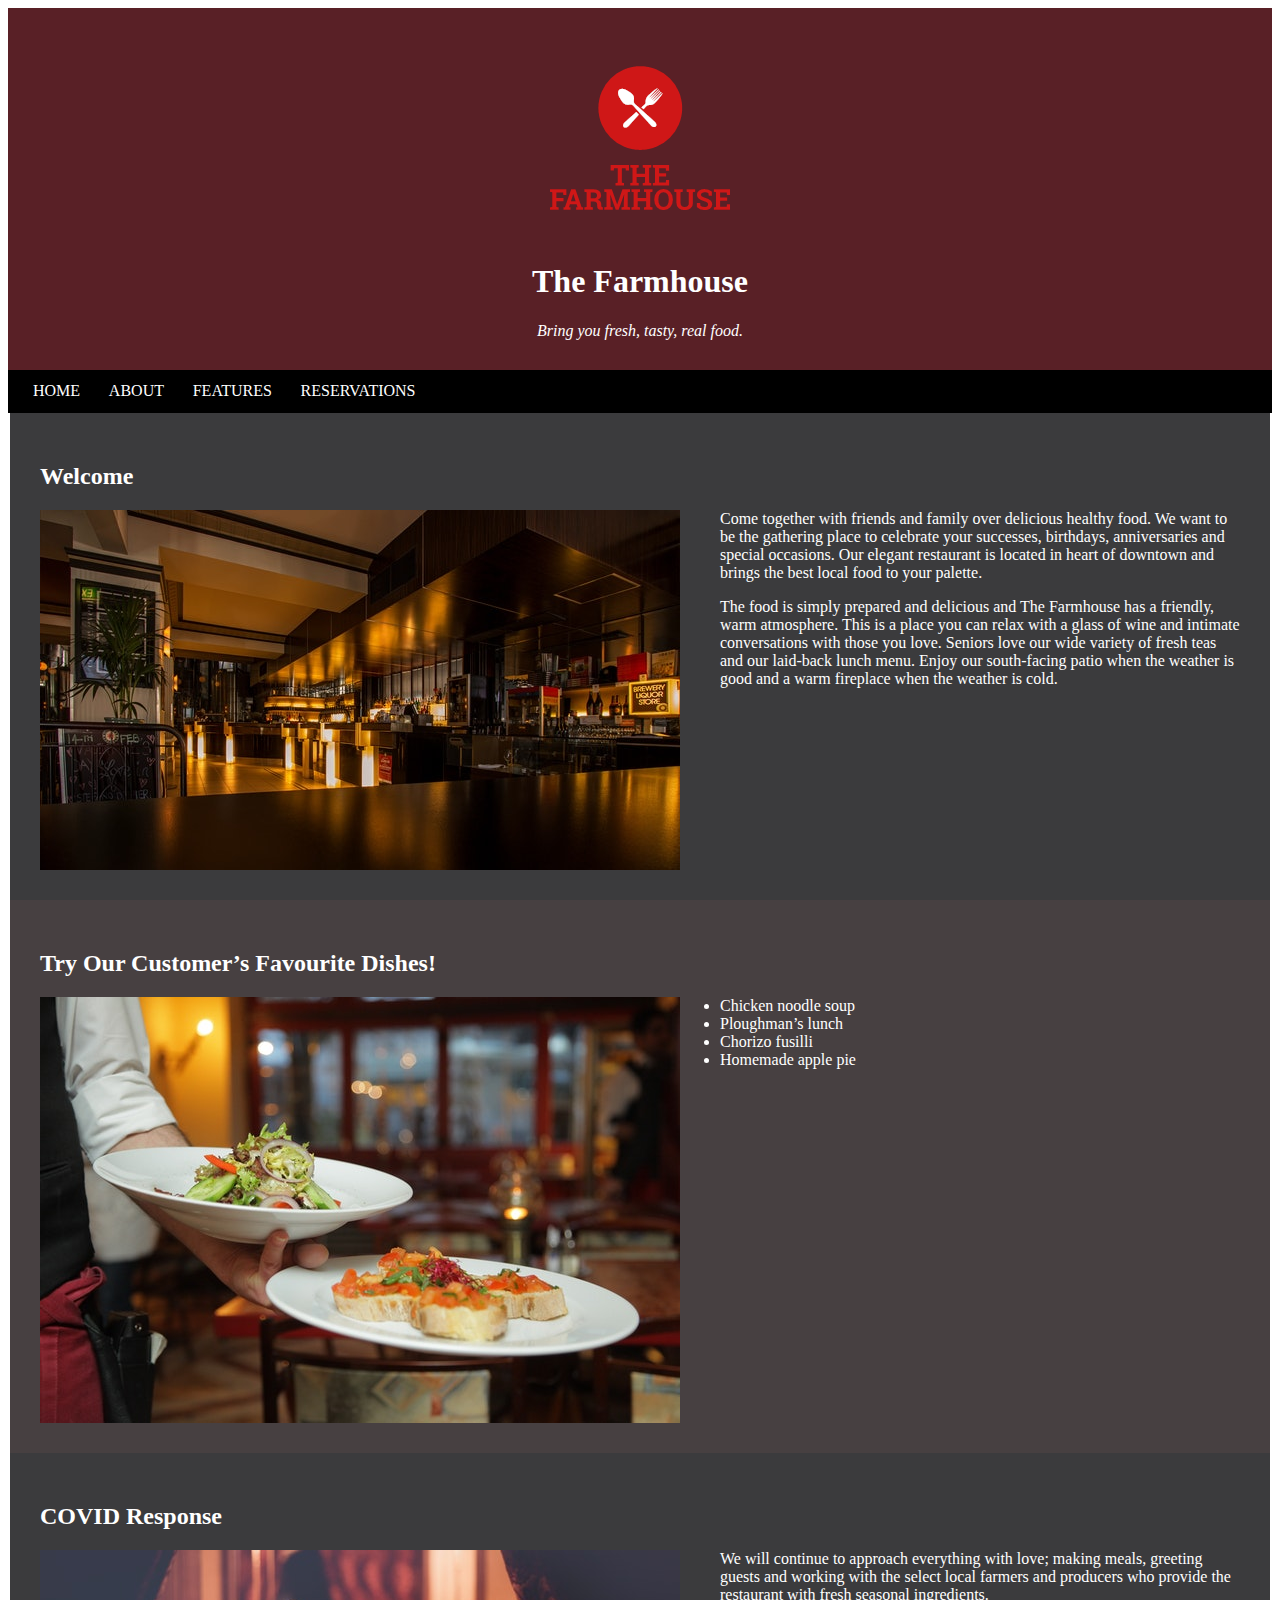
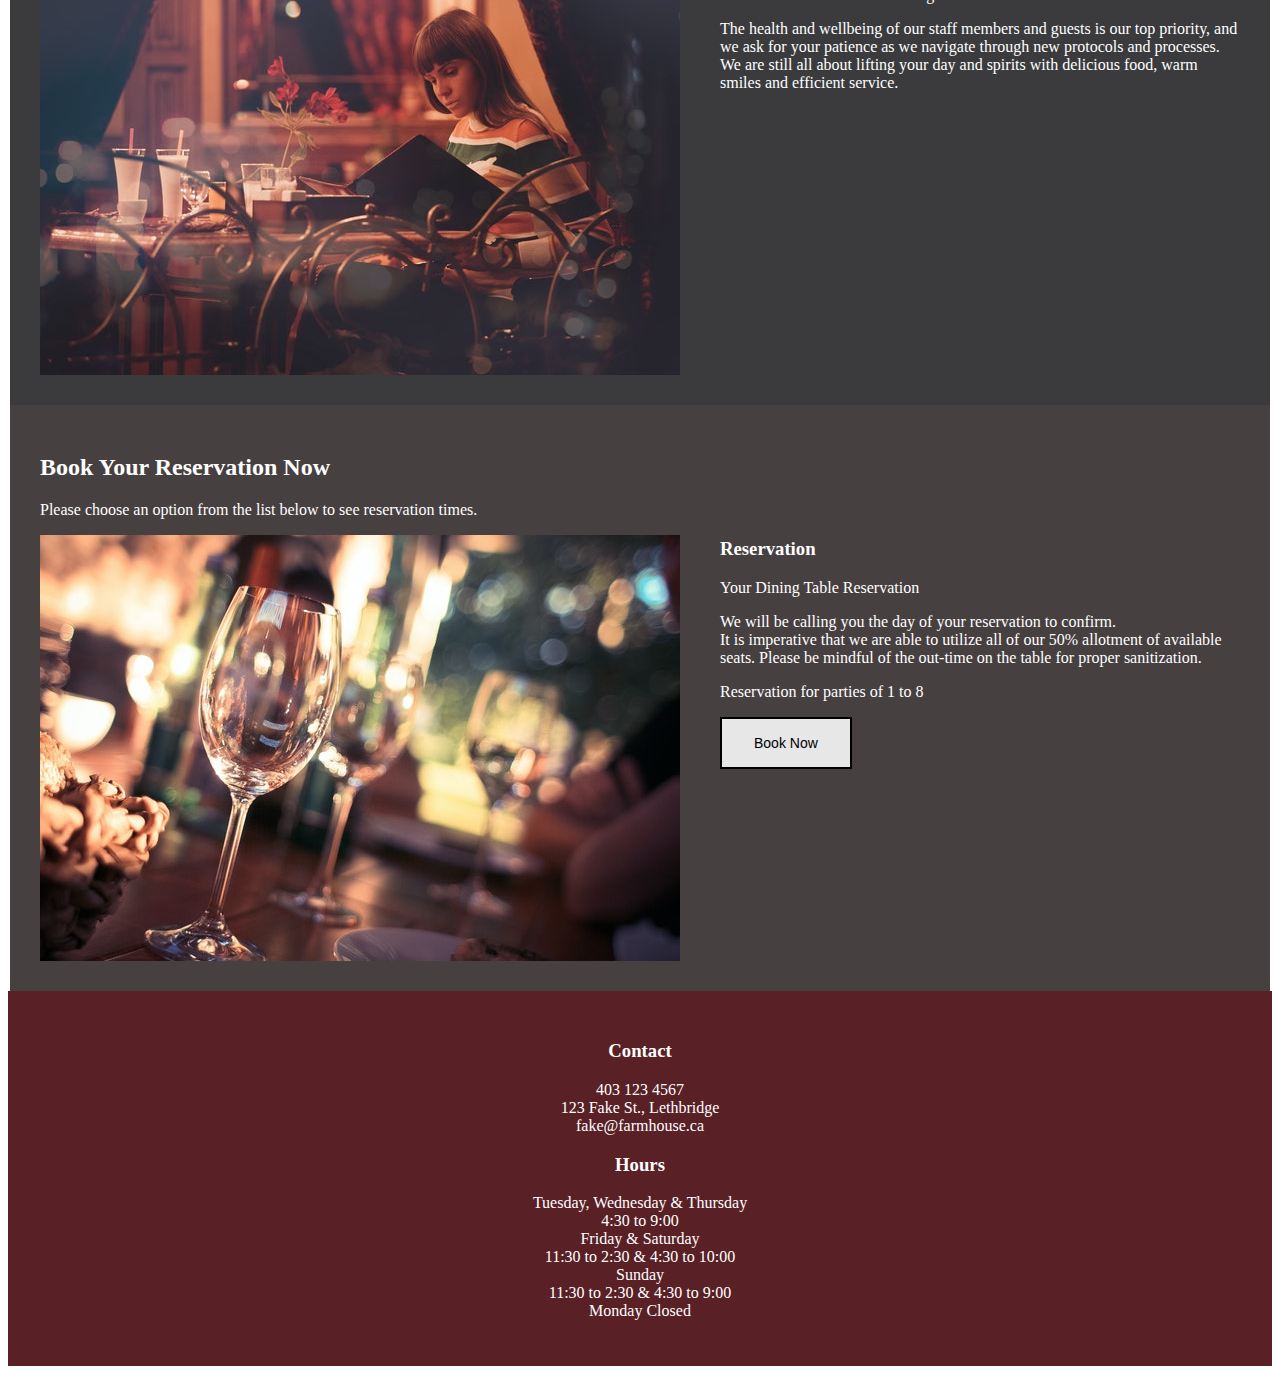
<file: 2_farmhouseStyling/index.html>
<!doctype html>
<html>
<head>
<meta charset="utf-8">
<title>The Farmhouse</title>
	<!--make new CSS, save CSS into project folder, then right click attach stylesheet-->
<link href="css/CSSFarmhouse.css" rel="stylesheet" type="text/css">
</head>

<body>
	
		
	<!-----header area that tells people where they are--------------->
	<header id="top">
		<!-- logo goes here -->
		<img src="images/logoFarmhouse.png" title="The Farmhouse" alt="The Farmhouse">	
		<h1>The Farmhouse</h1>
		<i>Bring you fresh, tasty, real food.</i>
	</header>
	
	
	
	<!-----------------------navigation---------------------------->
	<nav class="sticky">
		 <ul>
		  <li><a href="#top">HOME</a> </li>
		  <li><a href="#about">ABOUT</a></li>
		  <li><a href="#feature">FEATURES</a></li>
		  <li><a href="#res">RESERVATIONS</a></li>
		</ul> 
	</nav>
	
	
	<!------------------------about-------------------------------->
	<section id="about">
		<h2>Welcome</h2>
		
		<img src="images/inside.jpg" title="Our elegant setting" alt="Our rustic setting">
		
		<p>Come together with friends and family over delicious healthy food. We want to be the gathering place to celebrate your successes, birthdays, anniversaries and special occasions. Our elegant restaurant is located in heart of downtown and brings the best local food to your palette.</p>
		

		<p>The food is simply prepared and delicious and The Farmhouse has a friendly, warm atmosphere. This is a place you can relax with a glass of wine and intimate conversations with those you love. Seniors love our wide variety of fresh teas and our laid-back lunch menu. Enjoy our south-facing patio when the weather is good and a warm fireplace when the weather is cold. </p>
	</section>
	
	
	
	<!-----------------------Features---------------------------->
	<section id="feature" class="alternate">
		
		<h2>Try Our Customer’s Favourite Dishes!</h2>
		
		<img src="images/food.jpg" alt="Our best food">
		
		<ul>
			<li>Chicken noodle soup</li>
			<li>Ploughman’s lunch</li>
			<li>Chorizo fusilli</li>
			<li>Homemade apple pie</li>
		</ul>
	</section>
	
	<!-----------------------Health---------------------------->
	<section id="health">
		
		<h2>COVID Response</h2>
		
		<img src="images/diner.jpg" alt="Feel safe and secure">
		
		<p>We will continue to approach everything with love; making meals, greeting guests and working with the select local farmers and producers who provide the restaurant with fresh seasonal ingredients.</p>
		
		<p>The health and wellbeing of our staff members and guests is our top priority, and we ask for your patience as we navigate through new protocols and processes. We are still all about lifting your day and spirits with delicious food, warm smiles and efficient service. </p>
		
	</section>
	
	
	<!-----------------------Reservations---------------------------->
	<section id="res" class="alternate">
		
		<h2>Book Your Reservation Now</h2>
		<p>Please choose an option from the list below to see reservation times. </p>
		<img src="images/wine.jpg" alt="Dine with us">
		<h3>Reservation</h3>
		<p>Your Dining Table Reservation</p>
		<p>We will be calling you the day of your reservation to confirm. <br>
		It is imperative that we are able to utilize all of our 50% allotment of available seats. Please be mindful of the out-time on the table for proper sanitization. </p>
		<p>Reservation for parties of 1 to 8</p>
		<button>Book Now</button>

		
	</section>
	
	
	<!-----------------------Footer---------------------------->
	<footer>
		<h3>Contact</h3>
		<p>403 123 4567<br>
			123 Fake St., Lethbridge<br>
			<a href="mailto:noone@gmail.com">fake@farmhouse.ca</a></p>
		
		<h3>Hours</h3>
		<p>Tuesday, Wednesday &amp; Thursday <br>
			4:30 to 9:00<br>
			Friday &amp; Saturday <br>
			11:30 to 2:30 &amp; 4:30 to 10:00<br>
			Sunday 	<br>
			11:30 to 2:30 & 4:30 to 9:00<br>
			Monday Closed 
		</p>
	</footer>
</body>
</html>
</file>
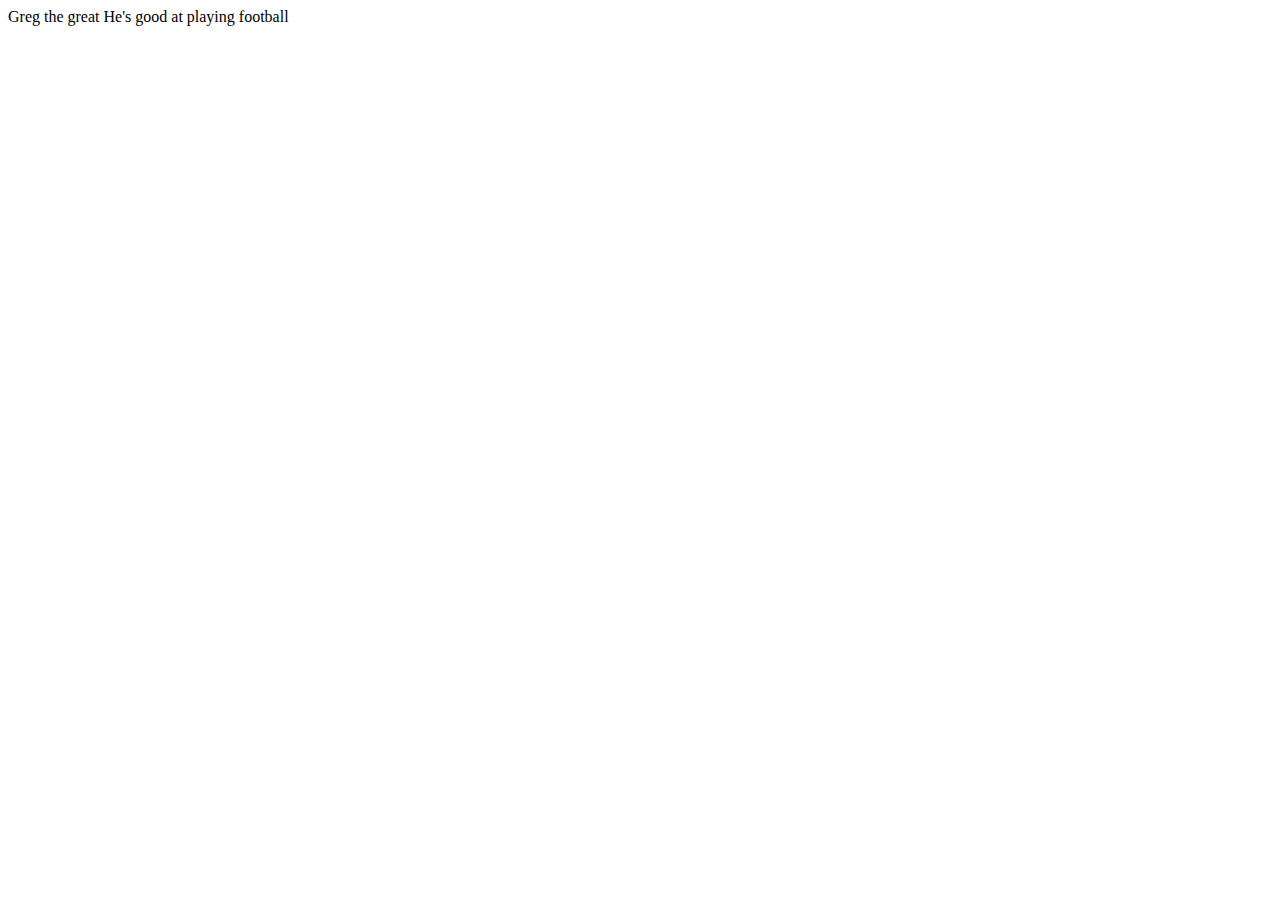
<file: Character HTML.html>
<!DOCTYPE html>
<html>
<header>
    Greg the great
    He's good at playing football
</header>
<nav>

</nav>

<s1>

</s1>

<s2>

</s2>

<s3>

</s3>

<section>

</section>

<footer>

</footer>
</html>
</file>
<file: 2_farmhouseStyling/css/CSSFarmhouse.css>
@charset "utf-8";
/* CSS Document */
/**********************header area****************/
/*for the header - background color, padding, center allign text */
header{
	background-color: #592026;
	text-align: center;
	padding: 30px 0px;
	/*padding shortcut works the same way as margin - tb rl*/
	color: white;
	
}
/*********************sections**********************/
section {
	/* all the default styles for all sections */
max-width:1200px;
background-color:#3B3B3D;
	/* text colour */
color:white;
/*automatically centers element on page */
margin:0 auto;
padding: 30px;
/*this will make the section the size of ALL the contents, even those floating*/
overflow:hidden;
	

}

/* Override with CLASS - more than one element to look the same but not ALL of the elements to look that way */
.alternate{
	background-color:#474041;
}

section img{
	float:left;
	margin-right: 40px;
}

img:hover{
	resize: 200%;
}

/**********************footer**************************/
footer{
	background-color:#592026;
	color:white;
	text-align:center;
	padding:30px;
	font-family: 'Comic Sans MS';
}

/**********************Styled links********************/
a:link{
	color:white;
	text-decoration:none;
}

/*previously been to the destination of the link */
a:visited{
	color:blue;
}

A:hover{
	color:aqua;
	/*get rid of underline*/
	text-decoration:none;
}

/*when you are pressing down on the element*/
a:active{
	color:red;
}

/*******************Button styling*********************/
button{
	background-color:#e7e7e7;
	padding: 16px 32px;
	font-size: 14px;
	/*change to a pointer*/
	cursor:pointer;
	border:2px solid #000000;
	/*add a transition to fade between the states*/
	transition-duration:1.5s;
}

button:hover{
background-color:#7C7C7C;
color:white;
}

button:active{
	transition-duration:0.5s;
	padding:0%;
	font-size:1px;
}


nav ul{
	/*removes the dots*/
	list-style-type: none;
	/*remove the spacing*/
	margin:0;
	background-color:black;
	color:white;
	padding:1%;
}

nav li{
	display:inline;
	padding:1%;
}

nav li a:hover{
	transition-duration:0.5s;
	font-size: 120%;
	padding:inherit;
}

.sticky{
	position: -webkit-sticky;
	position: sticky;
	top: 0;
}
</file>
